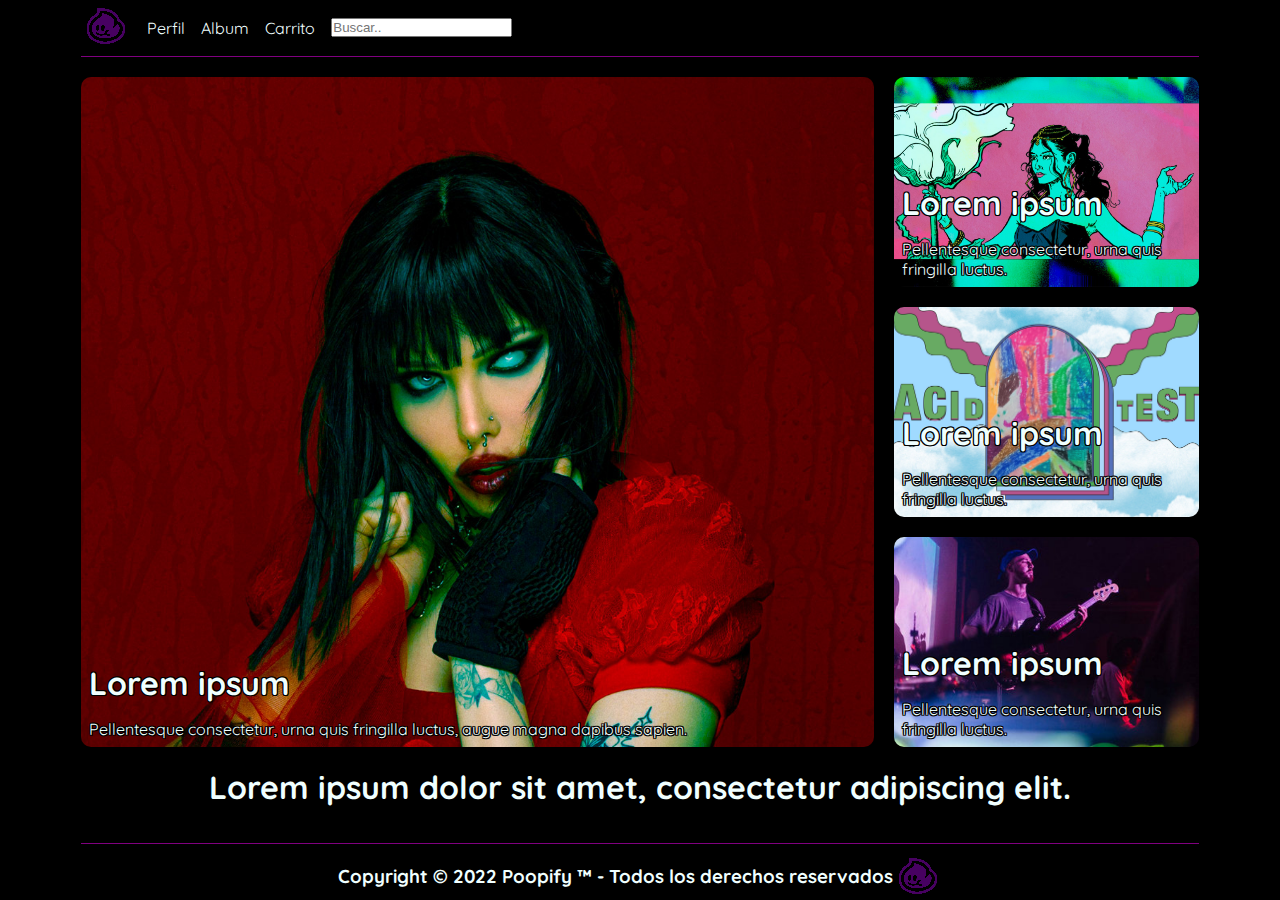
<file: index.html>
<!DOCTYPE html>
<html lang="en">

<head>
	<meta charset="UTF-8">
	<meta http-equiv="X-UA-Compatible" content="IE=edge">
	<meta name="viewport" content="width=device-width, initial-scale=1.0">
	<title>Poopify</title>
	<link rel="stylesheet" href="style.css">
	<link rel="preconnect" href="https://fonts.googleapis.com">
	<link rel="preconnect" href="https://fonts.gstatic.com" crossorigin>
	<link
		href="https://fonts.googleapis.com/css2?family=Montserrat:wght@300;400;600&family=Quicksand:wght@300;400;600&display=swap"
		rel="stylesheet">
</head>

<body>
	<nav class="navegacion">
		<a href="index.html">
			<img src="recursos/poopifyv.png" alt="Poopify">
		</a>
		<a href="perfil.html">Perfil</a>
		<a href="album.html">Album</a>
		<a href="carrito.html">Carrito</a>
		<input type="text" placeholder="Buscar..">
	</nav>
	<div class="tarjetaGrande" style="background-image: url(recursos/0027904587_0.jfif)">
		<div class="texto">
			<h1>Lorem ipsum</h1>
			<p class="textoDescripcion">Pellentesque consectetur, urna quis fringilla luctus, augue magna dapibus
				sapien.</p>
		</div>
	</div>
	<div class="tarjetaChica1" style="background-image: url(recursos/0028015052_0.jpg)">
		<div class="texto">
			<h1>Lorem ipsum</h1>
			<p class="textoDescripcion">Pellentesque consectetur, urna quis fringilla luctus.</p>
		</div>
	</div>
	<div class="tarjetaChica2" style="background-image: url(recursos/0027903467_0.jfif)">
		<div class="texto">
			<h1>Lorem ipsum</h1>
			<p class="textoDescripcion">Pellentesque consectetur, urna quis fringilla luctus.</p>
		</div>
	</div>
	<div class="tarjetaChica3" style="background-image: url(recursos/0018051262_32.jpg)">
		<div class="texto">
			<h1>Lorem ipsum</h1>
			<p class="textoDescripcion">Pellentesque consectetur, urna quis fringilla luctus.</p>
		</div>
	</div>
	<section class="titulo">
		<h1>
			Lorem ipsum dolor sit amet, consectetur adipiscing elit.
		</h1>
	</section>
	<footer>
		<h3> Copyright © 2022 Poopify ™ - Todos los derechos reservados </h3>
		<img class="poopify" src="recursos/poopifyv.png" alt="poopify logo">
	</footer>
</body>
</html>
</file>
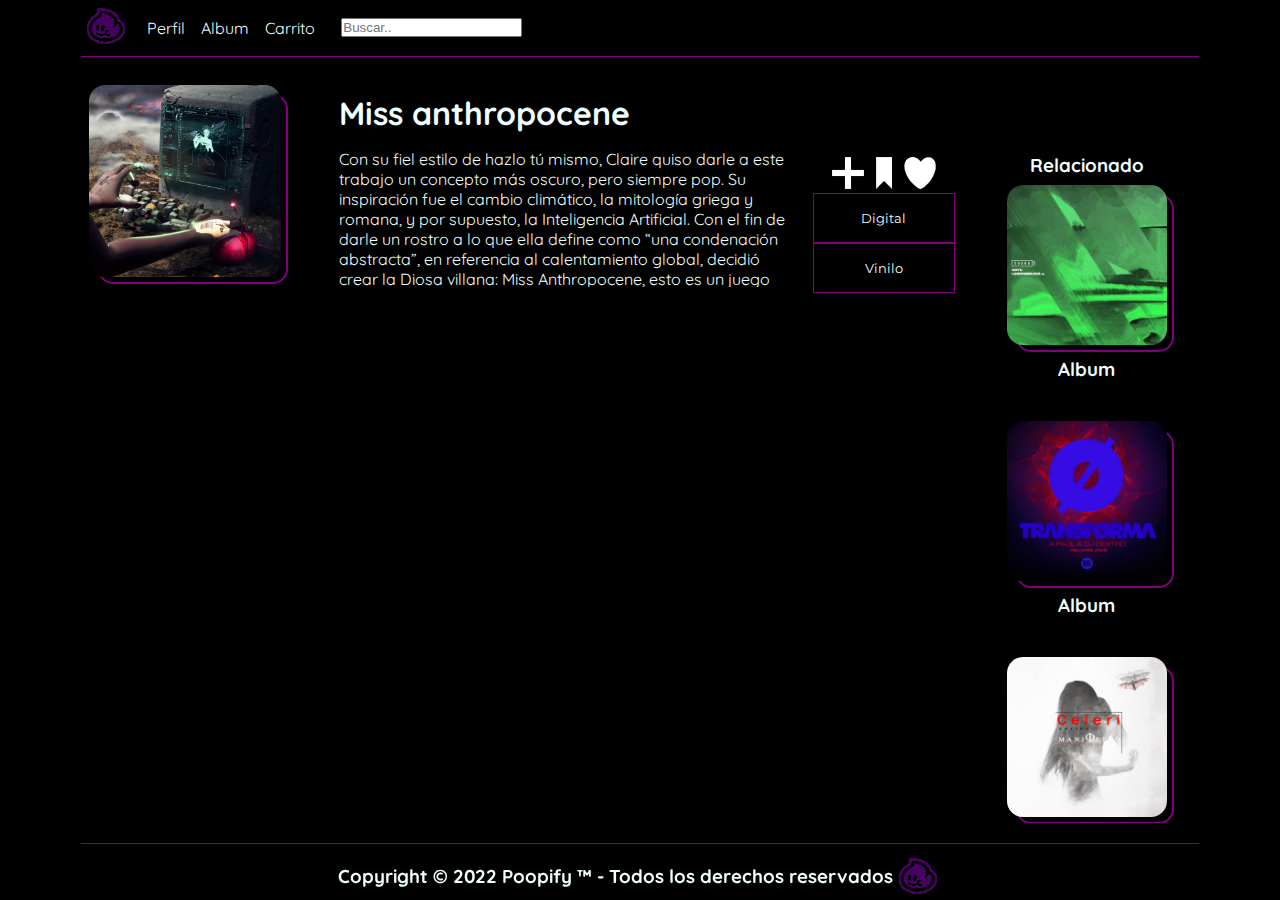
<file: album.html>
<!DOCTYPE html>
<html lang="en">

<head>
	<meta charset="UTF-8">
	<meta http-equiv="X-UA-Compatible" content="IE=edge">
	<meta name="viewport" content="width=device-width, initial-scale=1.0">
	<title>Poopify</title>
	<link rel="stylesheet" href="style.css">
	<link rel="preconnect" href="https://fonts.googleapis.com">
	<link rel="preconnect" href="https://fonts.gstatic.com" crossorigin>
	<link
		href="https://fonts.googleapis.com/css2?family=Montserrat:wght@300;400;600&family=Quicksand:wght@300;400;600&display=swap"
		rel="stylesheet">
</head>

<body>
	<nav class="navegacion">
		<a href="index.html">
			<img src="recursos/poopifyv.png" alt="Poopify">
		</a>
		<a class="active" href="perfil.html">Perfil</a>
		<a href="album.html">Album</a>
		<a href="carrito.html">Carrito</a>
		<input style="margin-left:10px" type="text" placeholder="Buscar..">
	</nav>
	<section class="albumDiv">
		<div id="tapaAlbum" class="album">
			<img class="tapa" src="recursos/grimes4.jpg" alt="miss anthropocene">
		</div>
		<div class="albumDescripcion">
			<h1 class="textoDescripcion">Miss anthropocene</h1>
			<p class="textoDescripcion">Con su fiel estilo de hazlo tú mismo, Claire quiso darle a este trabajo un
				concepto más oscuro,
				pero siempre pop. Su inspiración fue el cambio climático, la mitología griega y romana, y por
				supuesto, la Inteligencia Artificial. Con el fin de darle un rostro a lo que ella define como
				“una condenación abstracta”, en referencia al calentamiento global, decidió crear la Diosa
				villana: Miss Anthropocene, esto es un juego de palabras entre Misántropo y Antropoceno, y
				curiosamente no se habla mucho de ella en el disco.</p>
		</div>
	</section>
		<section class="infoCompra">
			<div class="iconosAlbum">
				<img class="albumIco" src="recursos/add.ico" alt="icono agregar">
				<img class="albumIco" src="recursos/bookmark.ico" alt="icono marcar">
				<img class="albumIco" src="recursos/heart.ico" alt="icono like">
			</div>
			<input class="comprarBoton" type="submit" value="Digital">
			<input class="comprarBoton" type="submit" value="Vinilo">
		</section>
	<section class="albumReproductor">
		<iframe style="border-radius:2px" width="100%" height="550" frameborder="0" allowfullscreen="0"
			src="https://open.spotify.com/embed/album/4zyqNfmTrnvUejh8M1IEh9?utm_source=generator&theme=0"
			allow="autoplay; clipboard-write; encrypted-media; fullscreen; picture-in-picture"></iframe>
	</section>
	<aside class="relacionado">
		<h3>Relacionado</h3>
		<div class="album">
			<img src="recursos/tapa11.jpg" alt="tapa" class="tapa tapaChica">
			<h3>Album</h3>
		</div>
		<div class="album">
			<img src="recursos/tapa8.jpg" alt="tapa" class="tapa tapaChica">
			<h3>Album</h3>
		</div>
		<div class="album">
			<img src="recursos/tapa14.jpg" alt="tapa" class="tapa tapaChica">
			<h3>Album</h3>
		</div>
		<div class="album">
			<img src="recursos/tapa5.jpg" alt="tapa" class="tapa tapaChica">
			<h3>Album</h3>
		</div>
	</aside>
	<footer>
		<h3> Copyright © 2022 Poopify ™ - Todos los derechos reservados </h3>
		<img class="poopify" src="recursos/poopifyv.png" alt="poopify logo">
	</footer>
</body>

</html>
</file>
<file: style.css>
* {
    margin: 0;
    padding: 0;
    text-decoration: none;
    color: azure;
    box-sizing: border-box;
}

::-webkit-scrollbar {
    width: 10px;
}

/* Track */
::-webkit-scrollbar-track {
    background: black;
}

/* Handle */
::-webkit-scrollbar-thumb {
    background: rgb(107, 2, 107);
}

/* Handle on hover */
::-webkit-scrollbar-thumb:hover {
    background: rgb(61, 4, 61);
}

html {
    height: 100%;
}

body {
    background-color: black;
    font-family: 'Quicksand', sans-serif;
    display: grid;
    grid-template-columns: repeat(16, [col-start] 1fr);
    grid-template-rows: repeat(12, [row-start] 1fr);
    grid-gap: 20px;
    height: 100%;
}

.navegacion {
    grid-column: col-start 2 / span 14;
    grid-row: row-start 1 / span 1;
    background-color: black;
    border-bottom: 0.1rem solid purple;
    display: flex;
    align-items: center;
    gap: 0.5rem;
}

a {
    margin-right: 0.5rem;
}

footer {
    grid-column: col-start 2 / span 14;
    grid-row: row-start 12;
    display: flex;
    justify-content: center;
    align-items: center;
    border-top: 1px solid purple;
    padding-top: 0.5rem
}

.tapa {
    width: 12rem;
    margin: 0.5rem;
    border-radius: 1rem;
    box-shadow: 8px 8px 0 -3px black, 8px 8px 0 -1px purple;
}

.tapaRedonda {
    width: 12rem;
    height: 12rem;
    border-radius: 10rem;
    box-shadow: 8px 8px 0 -3px black, 8px 8px 0 -1px purple;
}

.tapaChica {
    width: 10rem;
    height: 10rem;
}

.noselect {
    -webkit-touch-callout: none;
    -webkit-user-select: none;
    -khtml-user-select: none;
    -moz-user-select: none;
    -ms-user-select: none;
    user-select: none;

}

/*index.html*/

.tarjetaGrande {
    grid-column: col-start 2 / span 10;
    grid-row: row-start 2 / span 9;
    background-size: cover;
    background-position: center center;
    transition: transform .5s;
    border-radius: 10px;

}

.tarjetaGrande:hover {
    transform: scale(1.02);
}

.tarjetaChica1 {
    grid-column: col-start 12 / span 4;
    grid-row: row-start 2 / span 3;
    background-size: cover;
    background-position: center center;
    transition: transform .5s;
    border-radius: 10px;
}

.tarjetaChica1:hover {
    transform: scale(1.05);
}

.tarjetaChica2 {
    grid-column: col-start 12 / span 4;
    grid-row: row-start 5 / span 3;
    background-size: cover;
    background-position: center center;
    transition: transform .5s;
    border-radius: 10px;
}

.tarjetaChica2:hover {
    transform: scale(1.05);
}

.tarjetaChica3 {
    grid-column: col-start 12 / span 4;
    grid-row: row-start 8 / span 3;
    background-size: cover;
    background-position: center center;
    transition: transform .5s;
    border-radius: 10px;
}

.tarjetaChica3:hover {
    transform: scale(1.05);
}

.titulo {
    grid-column: col-start 2 / span 14;
    grid-row: row-start 11 / span 1;
    text-align: center;
}

.texto {
    height: 100%;
    display: flex;
    flex-direction: column;
    justify-content: flex-end;
    color: azure;
    text-align: left;
    margin-left: 0.5rem;
    margin-top: -0.5rem;
    text-shadow:
        0.05em 0 black,
        0 0.05em black,
        -0.05em 0 black,
        0 -0.05em black,
        -0.05em -0.05em black,
        -0.05em 0.05em black,
        0.05em -0.05em black,
        0.05em 0.05em black;
}

/*perfil.html*/

.perfil {
    grid-column: col-start 2 / span 14;
    grid-row: row-start 2 / span 3;
    display: flex;
}

.textoPerfil {
    padding-left: 1rem;
}

.descripcionPerfil {
    padding-top: 1rem;
}

.nombrePerfil {
    text-decoration: underline;
}

.navMenu {
    grid-column: col-start 2 / span 12;
    grid-row: row-start 5 / span 1;
    display: flex;
    justify-content: space-evenly;
    align-content: center;
    border-bottom: 1px solid purple;
    max-width: 100%;
}

.navMenuBotones {
    padding-right: 10%;
    padding-left: 10%;
    align-self: center;
}

.bordeMenu {
    border-right: 1px solid purple;
}

.carrusel {
    grid-column: col-start 2 / span 12;
    grid-row: row-start 6 / span 6;
    display: flex;
    flex-wrap: wrap;
    text-align: center;
    overflow-y: scroll;
}

.agregarLikes {
    position: inline-block;
    display: none;
    font-family: 'montserrat';
    background-color: black;
    color: aliceblue;
    box-shadow: 5px 5px 0 -3px black, 5px 5px 0 -1px purple;
}

.agregarLikes:active {
    transform: scale(0.90);
}

.toasty {
    background-color: black;

}

.album:hover {
    margin-bottom: -2rem;
}

.album:hover>.agregarLikes {
    display: inline-block;
    align-self: center;
}

.album {
    min-width: 25%;
    margin-bottom: 2rem;
}

.agregarCarrito {
    position: inline-block;
    display: none;
    font-family: 'montserrat';
    background-color: black;
    color: aliceblue;
    box-shadow: 5px 5px 0 -3px black, 5px 5px 0 -1px purple;
}

.agregarCarrito:active {
    transform: scale(0.90);
}

.album:hover>.agregarCarrito {
    display: inline-block;
    align-self: center;
}

/*Artista.html*/

.banner {
    grid-column: col-start 2 / span 14;
    grid-row: row-start 2 / span 3;
    box-shadow: 8px 8px 0 -3px black, 8px 8px 0 -1px purple;
}

.mainArtista {
    grid-column: col-start 2 / span 11;
    grid-row: row-start 5 / span 1;
}

.pepito {
    height: 100%;
    width: 100%;
    object-fit: cover;
}

.artista {
    grid-column: col-start 14 / span 2;
    grid-row: row-start 5 / span 7;
    align-content: center;
    text-align: center;
    border-left: 1px solid purple;
}

.seguir {
    margin-top: 0.5rem;
    width: 5rem;
    font-family: 'montserrat';
    margin-top: 0.5rem;
    padding: 0.1rem;
    background-color: black;
    color: aliceblue;
    box-shadow: 5px 5px 0 -3px black, 5px 5px 0 -1px purple;
}

.redes {
    display: flex;
    flex-direction: column;
    margin-top: 0.5rem;
}

.linkRedes {
    margin-bottom: 0.5rem;
}

.acercaDe {
    grid-column: col-start 2 / span 12;
    grid-row: row-start 6 / span 6;
    overflow: auto;

}

.descripcion {
    font-size: 1.5rem;
    font-weight: 300;
    font-family: 'Montserrat';
}

/*Album.html*/

.albumDiv {
    grid-column: col-start 2 / span 10;
    grid-row: row-start 2 / span 3;
    display: flex;
}

.albumDescripcion {
    overflow: hidden;
}

.textoDescripcion {
    margin-top: 1rem;
}

.infoCompra {
    grid-column: col-start 12 / span 2;
    grid-row: row-start 2 / span 2;
    display: flex;
    flex-direction: column;
    margin-top: 5rem;
    text-align: center;
}

.comprarBoton {
    font-family: 'montserrat';
    margin-top: 0rem;
    padding: 1rem;
    background-color: black;
    color: aliceblue;
    border: 1px solid purple;
    /*box-shadow: 5px 5px 0 -3px black, 5px 5px 0 -1px purple;*/
}

.albumReproductor {
    grid-column: col-start 2 / span 12;
    grid-row: row-start 5 / span 6;
}

.relacionado {
    grid-column: col-start 14 / span 2;
    grid-row: row-start 3 /span 9;
    text-align: center;
    overflow: hidden;
}

/*carrito.html*/

#carrito {
    grid-column: col-start 2 / span 9;
    grid-row: row-start 2 / span 10;
    overflow-x: hidden;
}

.template {
    margin: 1%;
    display: flex;
    width: 98%;
    height: 18%;
    box-shadow: 5px 5px 0 -3px black, 5px 5px 0 -1px purple;
}

.tapaCarrito {
    width: auto;
    height: 100%;
}

.productoDesc {
    margin-left: 1rem;
    width: 100%;
}

.productoPrecio {
    margin-top: 1rem;
    font-family: 'montserrat';
    font-weight: 500;
    min-width: 10rem;
}

.btnEliminar {
    border: 1px solid purple;
    background-color: black;
    font-family: 'montserrat';
    font-weight: 500;
}

.btnEliminar:active {
    transform: scale(0.90);
}

.material-icons {
    cursor: pointer;
}

.material-icons:active {
    transform: scale(0.80);
}

#total {
    height: auto;
    grid-column: col-start 11 / span 5;
    border: 1px solid purple;
    box-shadow: 5px 5px 0 -3px black, 5px 5px 0 -1px purple;
}

#resumen {
    height: auto;
    max-height: 21vw;
    overflow-y: scroll;
    border: 1px solid purple;
    margin: 2rem;

}

.resumenProducto {
    display: flex;
    justify-content: end;
    height: auto;
    width: 100%;
    border-bottom: 1px solid purple;
}

.flexResumen {
    display: flex;
    justify-content: end;
}

#precioFinal {
    padding-top: 5px;
    padding-bottom: 5px;
    border-top: 1px solid purple;
    display: flex;
    justify-content: space-evenly;
    align-self: center;
    width: 100%;
    height: auto;
}

#xxx {
    padding-top: 1rem;
    font-family: 'montserrat';
    text-align: center;
}

#finalCarrito {
    padding-top: 1rem;
    font-family: 'montserrat';
    text-align: center;
}

/*carritoviejo.html*/

.agregarMetodo {
    grid-column: col-start 4 / span 3;
    grid-row: row-start 2 /span 5;
}

fieldset {
    padding: 0.5rem;
}

.metodoPago {
    display: flex;
    flex-direction: column;
}

.selecMetodo {
    max-width: fit-content;
    color: black;
}

input {
    color: black;
}

.fechaCaducidad {
    display: flex;
    justify-content: space-between;
    width: 13rem;
    flex-wrap: nowrap;
}

.carrito {
    grid-column: col-start 10 / span 6;
    grid-row: row-start 2 / span 6;
    box-shadow: 5px 5px 0 -3px black, 5px 5px 0 -1px purple;
}

.albumCarrito {
    display: flex;
}



.descripcionCarrito {
    align-self: center;
    margin-left: 0.5rem;
}

.precio {
    justify-self: flex-end;
    align-self: center;
    margin-left: auto;
    margin-right: 1rem;
    border-left: 1px solid purple;
    padding-left: 1rem;
    padding-top: 1rem;
    padding-bottom: 1rem;
}


@media (max-width: 600px) {
    * {
        font-size: 90%;
    }

    input {
        overflow: hidden;
    }

    /*index.html*/

    .tarjetaGrande {
        grid-column: col-start 2 / span 14;
        grid-row: row-start 2 / span 3;
    }

    .tarjetaChica1 {
        grid-column: col-start 2 / span 14;
        grid-row: row-start 5 / span 2;
    }

    .tarjetaChica2 {
        grid-column: col-start 2 / span 14;
        grid-row: row-start 7 / span 2;
    }

    .tarjetaChica3 {
        grid-column: col-start 2 / span 14;
        grid-row: row-start 9 / span 2;
    }

    /*perfil*/

    .tapaRedonda {
        width: 5rem;
        height: 5rem;
    }

    #editar {
        width: 1rem;
        margin-left: 0.5rem;
    }

    .navMenu {
        grid-column: col-start 2 / span 14;
        font-size: 1.1rem;
    }

    .navMenuBotones {
        padding-left: 5%;
        padding-right: 5%;
    }

    .carrusel {
        grid-column: col-start 2 / span 13;
        justify-content: flex-start;
    }

    .tapa {
        width: 7rem;
        height: 7rem;
    }

    iframe {
        width: 95%;
    }

    .descripcion {
        font-size: 1rem;
    }

    /*artista.html*/

    .banner {
        display: none;
    }

    .artista {
        grid-column: col-start 2 / span 14;
        grid-row: row-start 2 / span 3;
        display: flex;
        max-height: 5rem;
        flex-direction: row;
        max-width: 100%;
        max-height: 100%;
        text-align: start;
    }

    #artistaTapa {
        width: 75%;
        height: 75%;
    }

    #artistaDesc {
        display: inline-block;
        text-align: center;
    }

    .seguir {
        min-width: 4rem;
        height: 1.5rem;
        margin-right: 1rem;
    }

    .redes {
        max-height: 100%;
        margin: 0;
    }

    .linkRedes {
        margin: 0;
    }

    /*album.html*/

    .albumDiv {
        grid-column: col-start 2 / span 10;
        grid-row: row-start 2 / span 4;
    }

    #tapaAlbum {
        display: none;
    }

    .infoCompra {
        grid-column: col-start 12 / span 4;
        grid-row: row-start 2 / span 5;
        margin: 0;
    }

    h1.textoDescripcion {
        margin: 0;
        padding-bottom: 0.5rem;
    }

    .textoDescripcion {
        margin: 0;
        max-height: 100%;
        overflow: auto;
    }

    .albumIco {
        display: inline;
        width: 25%;
    }

    .albumReproductor {
        grid-column: col-start 2 / span 15;
        grid-row: row-start 6 / span 6;
    }

    iframe {
        max-height: 100%;
    }

    .comprarBoton {
        height: 20%;
    }

    .relacionado {
        display: none;
    }

    /*carrito.html*/

    .agregarMetodo {
        grid-column: col-start 2 / span 10;
        grid-row: row-start 7 / span 5;
    }

    .carrito {
        grid-column: col-start 2 / span 14;
        grid-row: row-start 2 / span 5;
        max-height: 100%;
        overflow: auto;
    }

}

@media (min-width: 600px) and (max-width: 1024px) {

    /*perfil*/

    .navMenu {
        grid-column: col-start 2 / span 12;
        font-size: 1.1rem;
    }

    .navMenuBotones {
        padding-left: 5%;
        padding-right: 5%;
    }

    .carrusel {
        grid-column: col-start 2 / span 12;
        justify-content: flex-start;
    }

    .tapa {
        width: 7rem;
        height: 7rem;
    }

    /*artista.html*/

    .artista {
        grid-column: col-start 14 / span 3;
    }

    #artistaTapa {
        width: 5rem;
        height: 5rem;
    }

    .redes {
        display: flex;
        text-align: center;
    }

    /*album.html*/

    .albumDiv {
        grid-column: col-start 2 / span 9;
    }

    #tapaAlbum {
        display: none;
    }

    .infoCompra {
        grid-column: col-start 11 / span 2;
    }

    .albumReproductor {
        grid-column: col-start 2 / span 11;
    }

    .relacionado {
        grid-column: col-start 13 / span 3;
    }
}

@media (min-width: 1024px) and (max-width: 1280px) {

    .redes {
        display: flex;
        flex-direction: column;
        text-align: center;
    }

    .albumDiv {
        grid-column: col-start 2 / span 9;
    }

    .albumDescripcion {
        margin-left: 5rem;
    }

    .infoCompra {
        grid-column: col-start 11 / span 2;
    }

    .albumReproductor {
        grid-column: col-start 2 / span 11;
    }

    .relacionado {
        grid-column: col-start 13 / span 3;
    }



}
</file>
